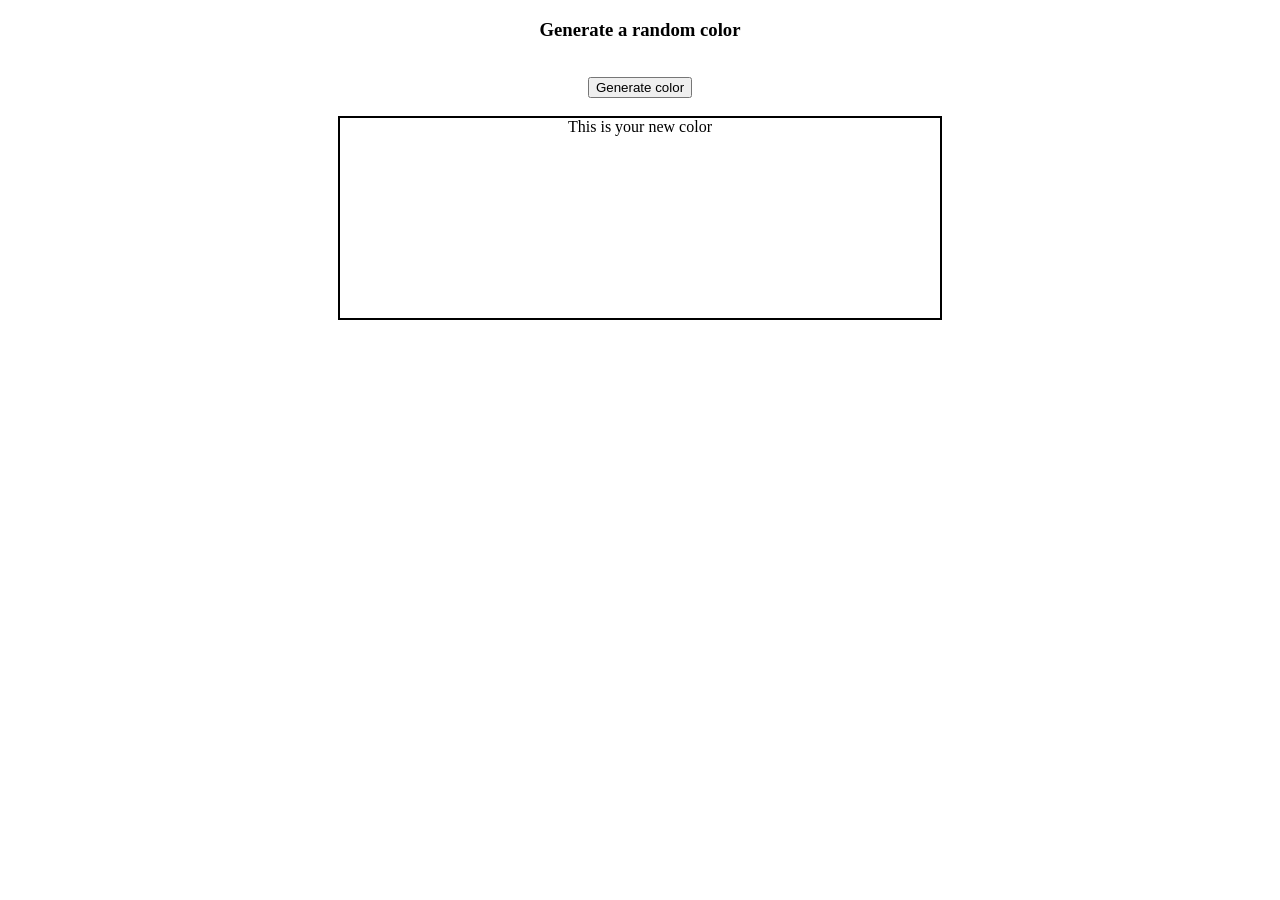
<file: Random color generator/index.html>
<!DOCTYPE html>
<html lang="en">
<head>
    <!-- Character encoding -->
    <meta charset="UTF-8">

    <!-- Responsive design for different screen sizes -->
    <meta name="viewport" content="width=device-width, initial-scale=1.0">

    <!-- Page title shown in browser tab -->
    <title>Random Color Generator</title>

    <!-- Linking external CSS file -->
    <link rel="stylesheet" href="style.css">
</head>
<body>

    <!-- Heading where generated RGB color value will be displayed -->
    <h3>Generate a random color</h3>

    <br>

    <!-- Button to generate a new random color -->
    <button>Generate color</button>

    <br><br>

    <!-- Color preview box -->
    <div>This is your new color</div>

    <!-- Linking external JavaScript file -->
    <script src="app.js"></script>

</body>
</html>
</file>
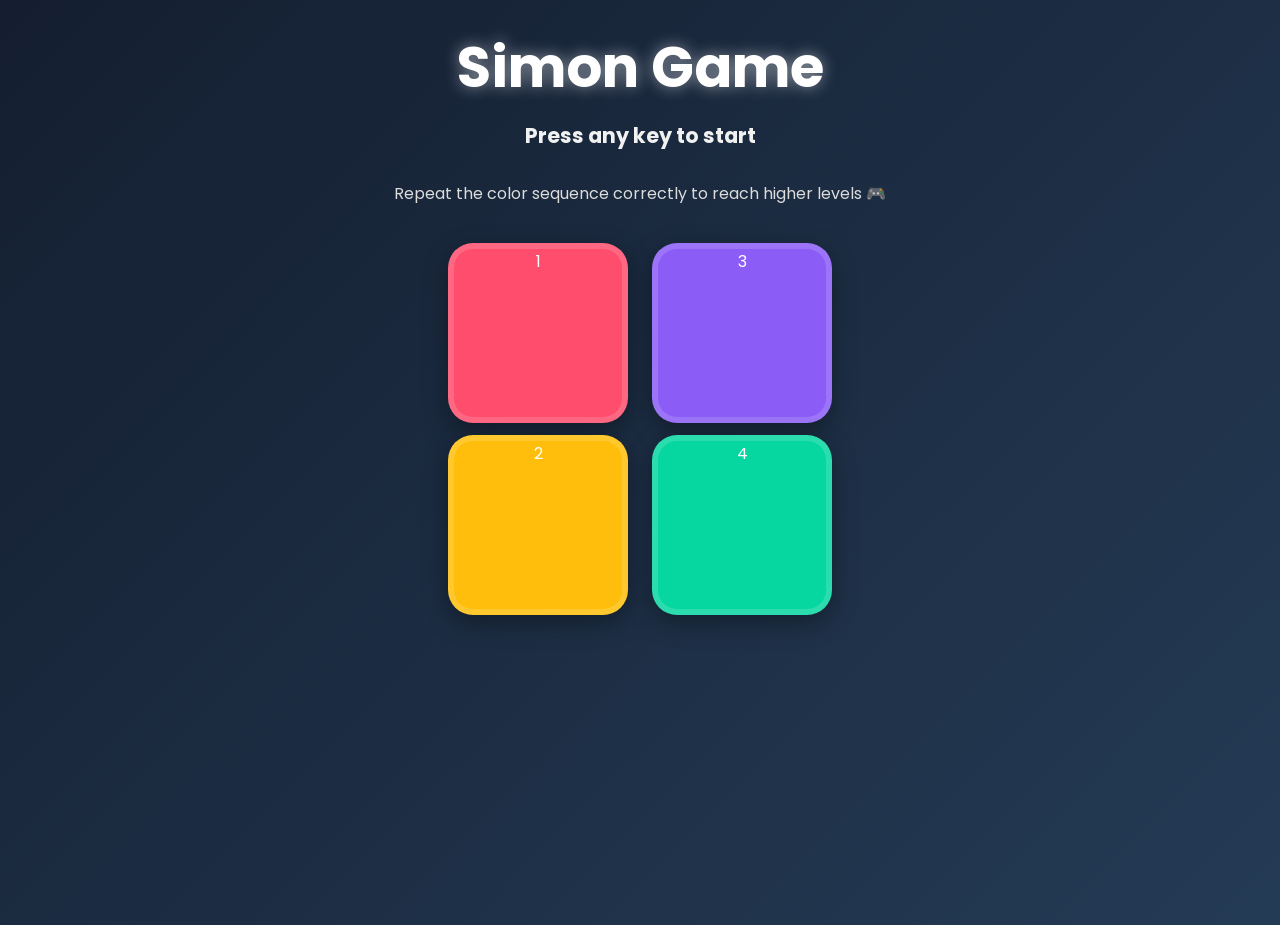
<file: SimonGame/index.html>
<!DOCTYPE html>
<html lang="en">
<head>
    <!-- Character encoding -->
    <meta charset="UTF-8">

    <!-- Responsive design -->
    <meta name="viewport" content="width=device-width, initial-scale=1.0">

    <!-- Page title -->
    <title>Simon Game</title>

    <!-- External CSS file -->
    <link rel="stylesheet" href="style.css">
</head>
<body>

    <!-- Main heading -->
    <h1>Simon Game</h1>

    <!-- Instructions and level display -->
    <h2>Press any key to start</h2>
    <p class="instruction">
    Repeat the color sequence correctly to reach higher levels 🎮
    </p>
    <!-- Game buttons container -->
    <div class="btnContainer">

        <!-- First row -->
        <div class="lineOne">
            <div class="btn red" id="red">1</div>
            <div class="btn yellow" id="yellow">2</div>
        </div>

        <!-- Second row -->
        <div class="lineTwo">
            <div class="btn purple" id="purple">3</div>
            <div class="btn green" id="green">4</div>
        </div>

    </div>

    <!-- External JavaScript file -->
    <script src="script.js"></script>

</body>
</html>
</file>
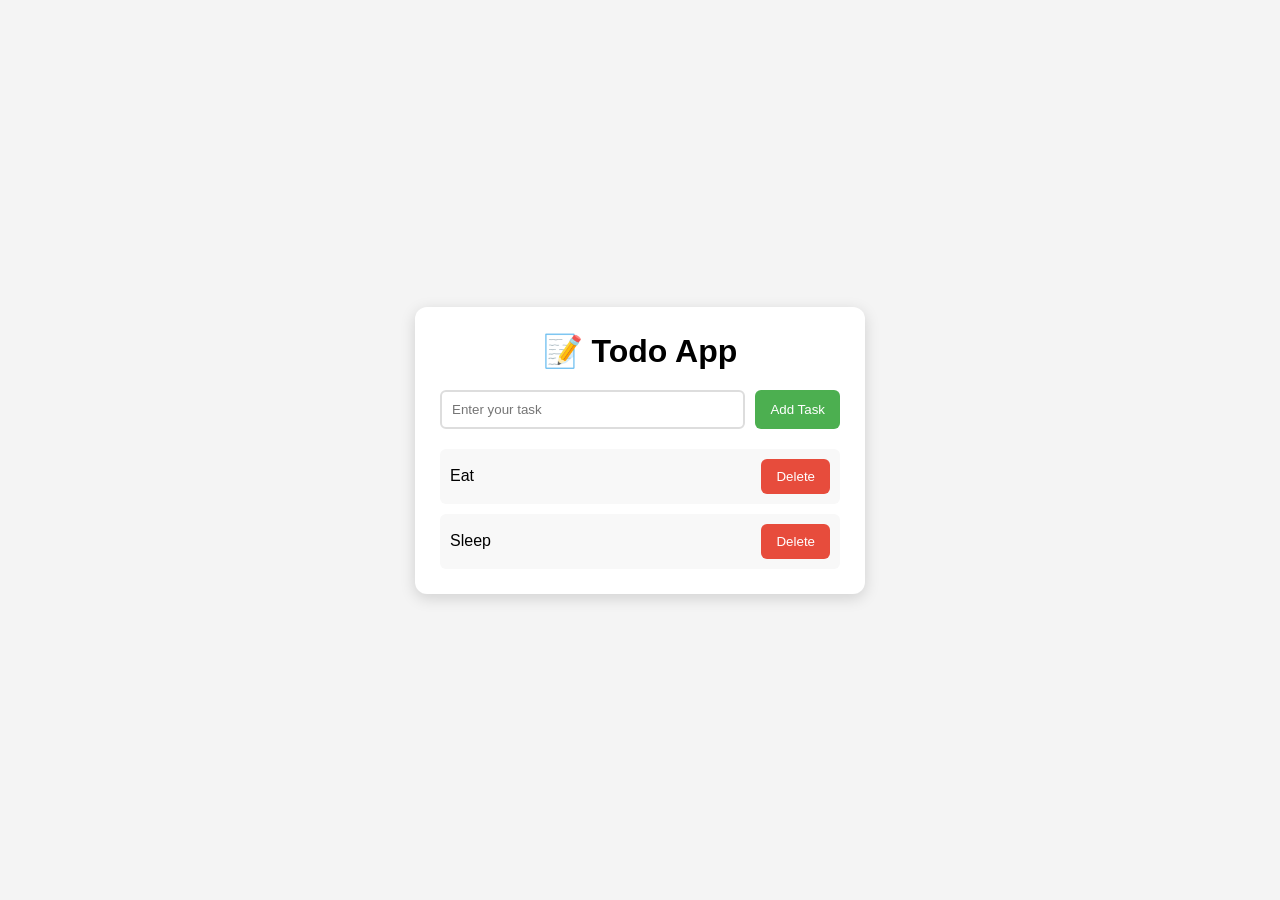
<file: ToDoApp/index.html>
<!DOCTYPE html>
<html lang="en">
<head>
    <!-- Character encoding -->
    <meta charset="UTF-8">

    <!-- Makes the website responsive -->
    <meta name="viewport" content="width=device-width, initial-scale=1.0">

    <!-- Page title -->
    <title>Todo App</title>

    <!-- External CSS file -->
    <link rel="stylesheet" href="style.css">
</head>
<body>

    <!-- Main container -->
    <div class="container">

        <!-- App heading -->
        <h1>📝 Todo App</h1>

        <!-- Input section for adding tasks -->
        <div class="input-section">
            <input type="text" placeholder="Enter your task">
            <button>Add Task</button>
        </div>

        <!-- Task list -->
        <ul>
            <li>Eat <button class="delete">Delete</button></li>
            <li>Sleep <button class="delete">Delete</button></li>
        </ul>

    </div>

    <!-- External JavaScript file -->
    <script src="script.js"></script>

</body>
</html>
</file>
<file: Random color generator/style.css>
/* Center-align all text on the page */
body {
    text-align: center;
}

/* Styling the color preview box */
div {
    height: 200px;          /* Box height */
    width: 600px;           /* Box width */
    border: 2px solid black; /* Border around the box */
    margin: auto;           /* Centers the box horizontally */
}
</file>
<file: SimonGame/style.css>
/* Google Font Import */
@import url('https://fonts.googleapis.com/css2?family=Poppins:wght@400;600;700&display=swap');

/* Reset */
*{
    margin: 0;
    padding: 0;
    box-sizing: border-box;
}

/* Body Styling */
body{
    font-family: 'Poppins', sans-serif;
    text-align: center;
    min-height: 100vh;
    background: linear-gradient(135deg, #141e30, #243b55);
    color: white;
}

/* Main Heading */
h1{
    margin-top: 25px;
    font-size: 3.5rem;
    font-weight: 700;
    text-shadow: 0 0 15px rgba(255,255,255,0.5);
}

/* Level Text */
h2{
    margin-top: 10px;
    margin-bottom: 30px;
    font-size: 1.3rem;
    color: #f1f1f1;
}

/* Game Board */
.btnContainer{
    display: flex;
    justify-content: center;
    margin-top: 20px;
}

/* Simon Buttons */
.btn{
    height: 180px;
    width: 180px;
    border-radius: 25px;
    margin: 12px;
    border: 6px solid rgba(255,255,255,0.15);
    cursor: pointer;
    transition: all 0.15s ease;
    box-shadow: 0 8px 25px rgba(0,0,0,0.35);
}

/* Hover Effect */
.btn:hover{
    transform: scale(1.05);
}

/* Button Colors */
.red{
    background: #ff4d6d;
}

.yellow{
    background: #ffbe0b;
}

.purple{
    background: #8b5cf6;
}

.green{
    background: #06d6a0;
}

/* Game Flash */
.flash{
    background: white !important;
    box-shadow: 0 0 35px white;
}

/* User Flash */
.userFlash{
    background: #00ff88 !important;
    box-shadow: 0 0 35px #00ff88;
}
.instruction{
    color: #dcdcdc;
    margin-bottom: 25px;
}
/* Mobile Responsive */
@media(max-width: 600px){

    .btn{
        width: 130px;
        height: 130px;
        margin: 8px;
    }

    h1{
        font-size: 2.5rem;
    }

    h2{
        font-size: 1rem;
    }
}
</file>
<file: ToDoApp/style.css>
/* Remove default margin and padding from all elements */
*{
    margin: 0;
    padding: 0;
    box-sizing: border-box;
    font-family: Arial, Helvetica, sans-serif;
}

/* Center the Todo App on the page */
body{
    background-color: #f4f4f4;
    display: flex;
    justify-content: center;
    align-items: center;
    min-height: 100vh;
}

/* Main card container */
.container{
    background: white;
    width: 450px;
    padding: 25px;
    border-radius: 12px;
    box-shadow: 0 4px 15px rgba(0,0,0,0.15);
}

/* App heading */
h1{
    text-align: center;
    margin-bottom: 20px;
}

/* Input and button section */
.input-section{
    display: flex;
    gap: 10px;
}

/* Task input field */
input{
    flex: 1;
    padding: 10px;
    border: 2px solid #ddd;
    border-radius: 6px;
    outline: none;
}

/* Input field focus effect */
input:focus{
    border-color: #4CAF50;
}

/* General button styling */
button{
    padding: 10px 15px;
    border: none;
    background-color: #4CAF50;
    color: white;
    border-radius: 6px;
    cursor: pointer;
}

/* Button hover effect */
button:hover{
    opacity: 0.9;
}

/* Task list */
ul{
    margin-top: 20px;
    list-style: none;
}

/* Individual task item */
li{
    display: flex;
    justify-content: space-between;
    align-items: center;
    background-color: #f8f8f8;
    padding: 10px;
    margin-top: 10px;
    border-radius: 6px;
}

/* Delete button styling */
.delete{
    background-color: #e74c3c;
}
</file>
